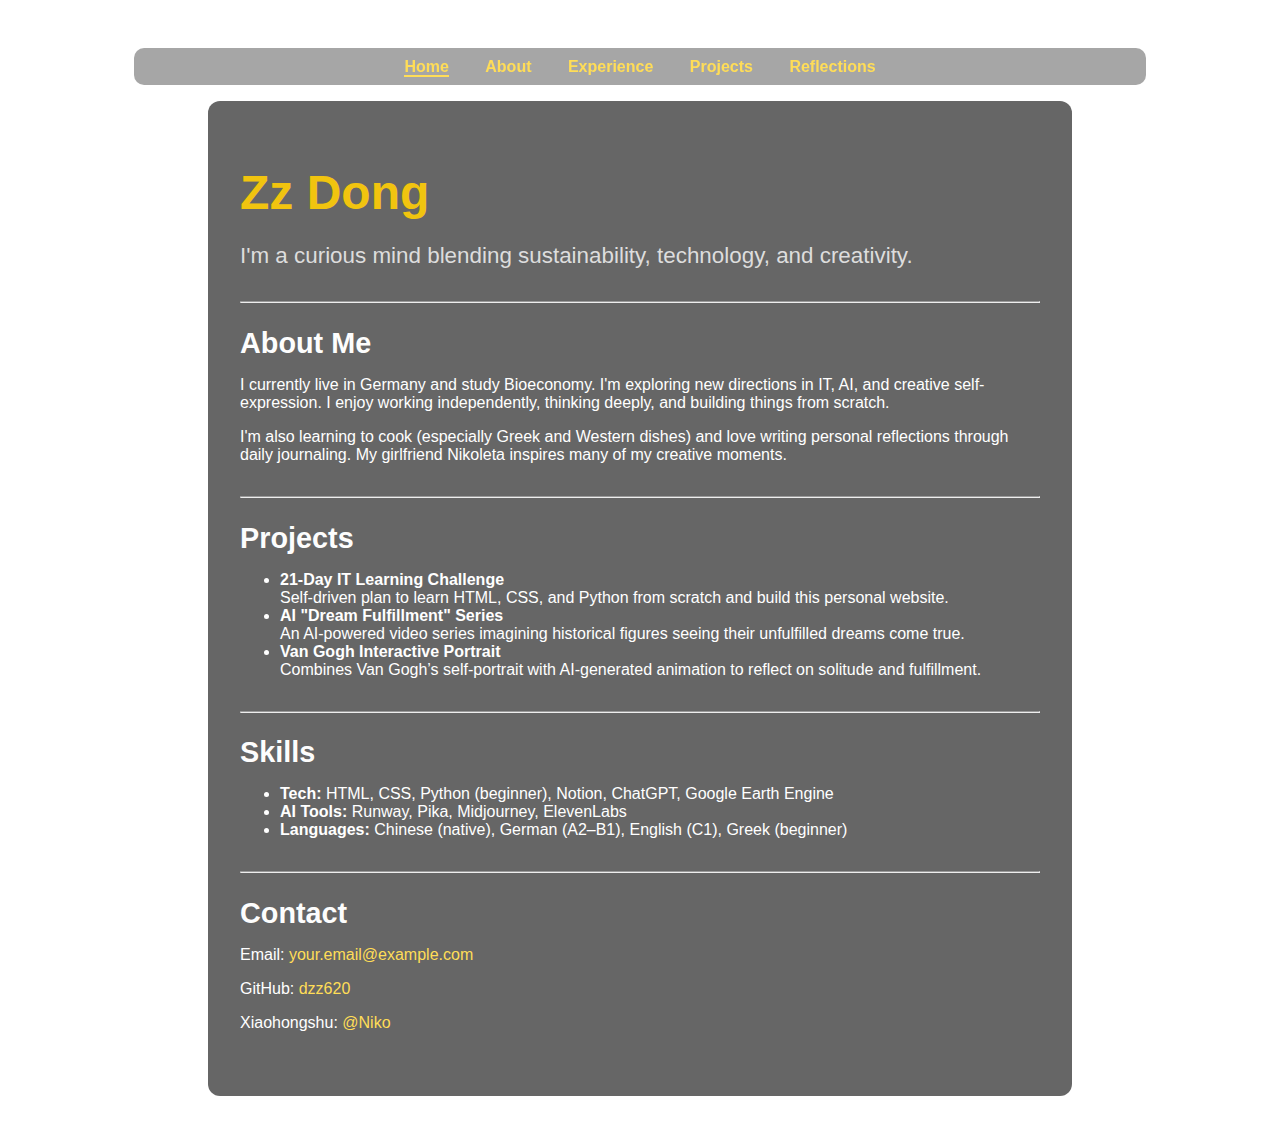
<file: index.html>
<!DOCTYPE html>
<html lang="en">
<head>
  <meta charset="UTF-8" />
  <meta name="viewport" content="width=device-width, initial-scale=1" />
  <title>Zz Dong — Home</title>
  <link rel="stylesheet" href="style.css" />
</head>
<body>
  <nav class="site-nav">
    <a href="index.html" class="active">Home</a>
    <a href="about.html">About</a>
    <a href="experience.html">Experience</a>
    <a href="projects.html">Projects</a>
    <a href="reflections.html">Reflections</a>
  </nav>

  <div class="container">
    <h1>Zz Dong</h1>
    <p class="subtitle">I'm a curious mind blending sustainability, technology, and creativity.</p>

    <hr />

    <section id="about">
      <h2>About Me</h2>
      <p>I currently live in Germany and study Bioeconomy. I'm exploring new directions in IT, AI, and creative self-expression. I enjoy working independently, thinking deeply, and building things from scratch.</p>
      <p>I'm also learning to cook (especially Greek and Western dishes) and love writing personal reflections through daily journaling. My girlfriend Nikoleta inspires many of my creative moments.</p>
    </section>

    <hr />

    <section id="projects">
      <h2>Projects</h2>
      <ul>
        <li><strong>21-Day IT Learning Challenge</strong><br/>Self-driven plan to learn HTML, CSS, and Python from scratch and build this personal website.</li>
        <li><strong>AI "Dream Fulfillment" Series</strong><br/>An AI-powered video series imagining historical figures seeing their unfulfilled dreams come true.</li>
        <li><strong>Van Gogh Interactive Portrait</strong><br/>Combines Van Gogh’s self-portrait with AI-generated animation to reflect on solitude and fulfillment.</li>
      </ul>
    </section>

    <hr />

    <section id="skills">
      <h2>Skills</h2>
      <ul>
        <li><strong>Tech:</strong> HTML, CSS, Python (beginner), Notion, ChatGPT, Google Earth Engine</li>
        <li><strong>AI Tools:</strong> Runway, Pika, Midjourney, ElevenLabs</li>
        <li><strong>Languages:</strong> Chinese (native), German (A2–B1), English (C1), Greek (beginner)</li>
      </ul>
    </section>

    <hr />

    <section id="contact">
      <h2>Contact</h2>
      <p>Email: <a href="mailto:your.email@example.com">your.email@example.com</a></p>
      <p>GitHub: <a href="https://github.com/dzz620" target="_blank" rel="noopener">dzz620</a></p>
      <p>Xiaohongshu: <a href="https://www.xiaohongshu.com/user/profile/63dbaa91000000000260110e7" target="_blank" rel="noopener">@Niko</a></p>
    </section>
  </div>

  <button id="backToTop" aria-label="Back to top">Back to Top</button>
  <script src="script.js" defer></script>
</body>
</html>
</file>
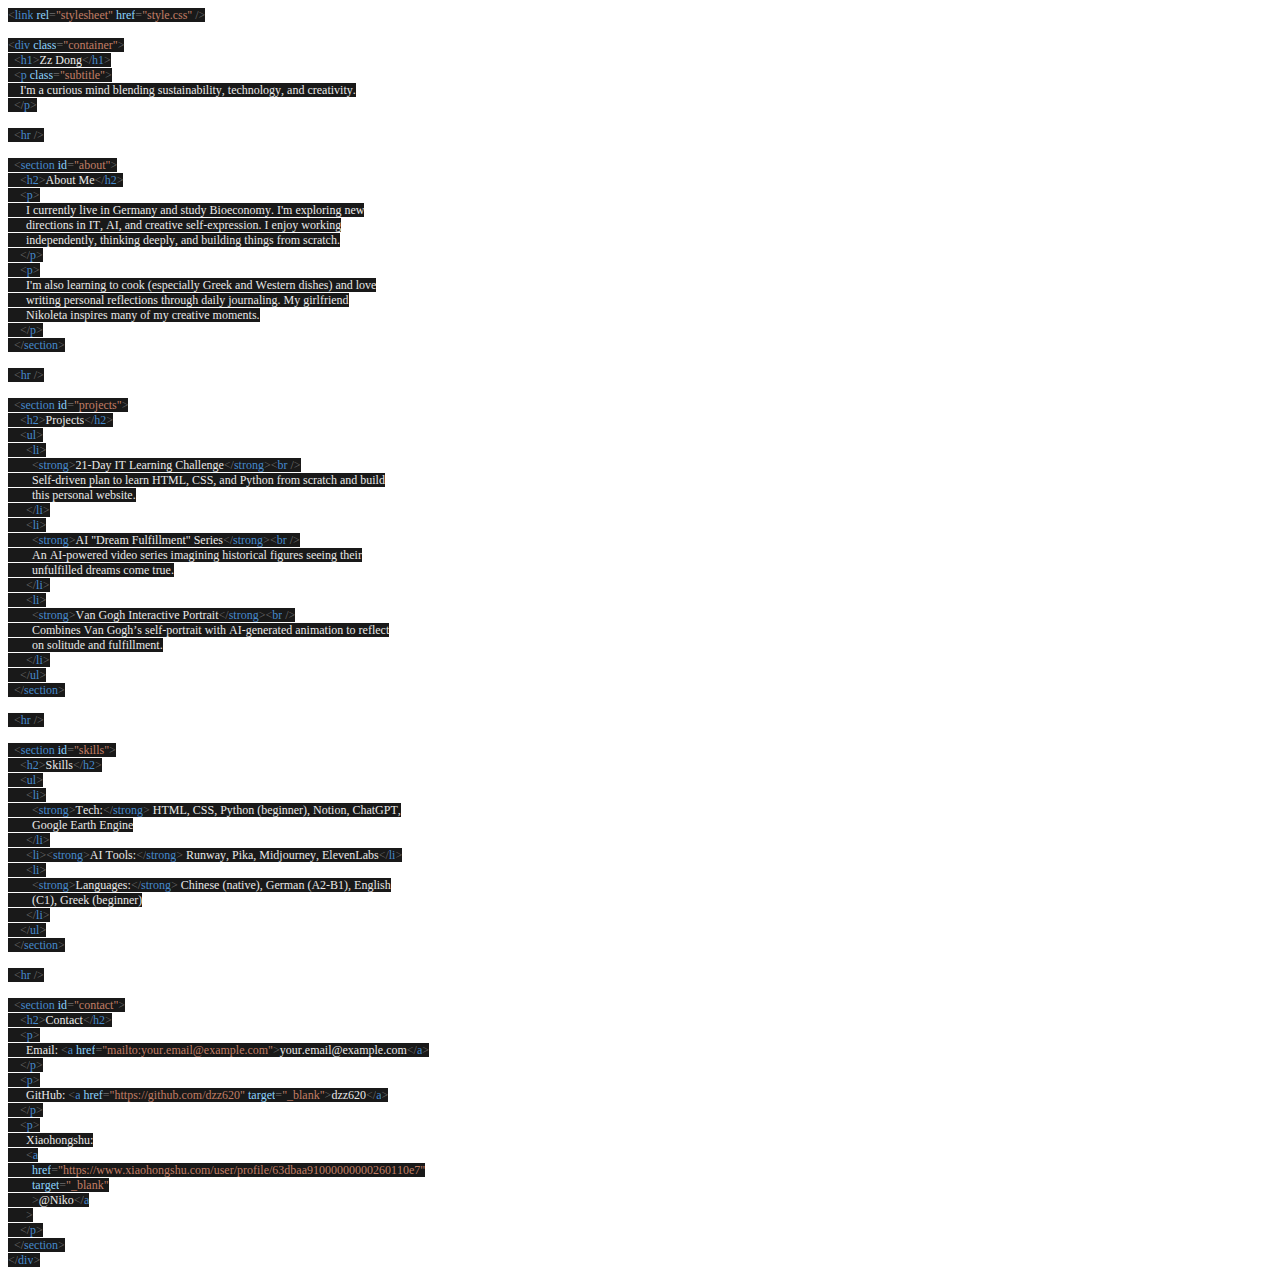
<file: Index.html>
<!DOCTYPE html PUBLIC "-//W3C//DTD HTML 4.01//EN" "http://www.w3.org/TR/html4/strict.dtd">
<html>
<head>
  <meta http-equiv="Content-Type" content="text/html; charset=utf-8">
  <meta http-equiv="Content-Style-Type" content="text/css">
  <title></title>
  <meta name="Generator" content="Cocoa HTML Writer">
  <meta name="CocoaVersion" content="2299.7">
  <style type="text/css">
    p.p1 {margin: 0.0px 0.0px 0.0px 0.0px; font: 12.0px Menlo; color: #c27e65; -webkit-text-stroke: #c27e65}
    p.p2 {margin: 0.0px 0.0px 0.0px 0.0px; font: 12.0px Menlo; color: #e9e9e9; -webkit-text-stroke: #e9e9e9; min-height: 14.0px}
    p.p3 {margin: 0.0px 0.0px 0.0px 0.0px; font: 12.0px Menlo; color: #e9e9e9; -webkit-text-stroke: #e9e9e9}
    p.p4 {margin: 0.0px 0.0px 0.0px 0.0px; font: 12.0px Menlo; color: #6d6d6d; -webkit-text-stroke: #6d6d6d}
    p.p5 {margin: 0.0px 0.0px 0.0px 0.0px; font: 12.0px Menlo; color: #4689cc; -webkit-text-stroke: #4689cc}
    span.s1 {font-kerning: none; color: #6d6d6d; background-color: #191919; -webkit-text-stroke: 0px #6d6d6d}
    span.s2 {font-kerning: none; color: #4689cc; background-color: #191919; -webkit-text-stroke: 0px #4689cc}
    span.s3 {font-kerning: none; color: #e9e9e9; background-color: #191919; -webkit-text-stroke: 0px #e9e9e9}
    span.s4 {font-kerning: none; color: #8cd3fe; background-color: #191919; -webkit-text-stroke: 0px #8cd3fe}
    span.s5 {font-kerning: none; background-color: #191919}
    span.s6 {font-kerning: none}
    span.s7 {font-kerning: none; color: #c27e65; background-color: #191919; -webkit-text-stroke: 0px #c27e65}
  </style>
</head>
<body>
<p class="p1"><span class="s1">&lt;</span><span class="s2">link</span><span class="s3"> </span><span class="s4">rel</span><span class="s1">=</span><span class="s5">"stylesheet"</span><span class="s3"> </span><span class="s4">href</span><span class="s1">=</span><span class="s5">"style.css"</span><span class="s3"> </span><span class="s1">/&gt;</span></p>
<p class="p2"><span class="s6"></span><br></p>
<p class="p1"><span class="s1">&lt;</span><span class="s2">div</span><span class="s3"> </span><span class="s4">class</span><span class="s1">=</span><span class="s5">"container"</span><span class="s1">&gt;</span></p>
<p class="p3"><span class="s5"><span class="Apple-converted-space">  </span></span><span class="s1">&lt;</span><span class="s2">h1</span><span class="s1">&gt;</span><span class="s5">Zz Dong</span><span class="s1">&lt;/</span><span class="s2">h1</span><span class="s1">&gt;</span></p>
<p class="p1"><span class="s3"><span class="Apple-converted-space">  </span></span><span class="s1">&lt;</span><span class="s2">p</span><span class="s3"> </span><span class="s4">class</span><span class="s1">=</span><span class="s5">"subtitle"</span><span class="s1">&gt;</span></p>
<p class="p3"><span class="s5"><span class="Apple-converted-space">    </span>I'm a curious mind blending sustainability, technology, and creativity.</span></p>
<p class="p4"><span class="s3"><span class="Apple-converted-space">  </span></span><span class="s5">&lt;/</span><span class="s2">p</span><span class="s5">&gt;</span></p>
<p class="p2"><span class="s6"></span><br></p>
<p class="p3"><span class="s5"><span class="Apple-converted-space">  </span></span><span class="s1">&lt;</span><span class="s2">hr</span><span class="s5"> </span><span class="s1">/&gt;</span></p>
<p class="p2"><span class="s6"></span><br></p>
<p class="p5"><span class="s3"><span class="Apple-converted-space">  </span></span><span class="s1">&lt;</span><span class="s5">section</span><span class="s3"> </span><span class="s4">id</span><span class="s1">=</span><span class="s7">"about"</span><span class="s1">&gt;</span></p>
<p class="p3"><span class="s5"><span class="Apple-converted-space">    </span></span><span class="s1">&lt;</span><span class="s2">h2</span><span class="s1">&gt;</span><span class="s5">About Me</span><span class="s1">&lt;/</span><span class="s2">h2</span><span class="s1">&gt;</span></p>
<p class="p3"><span class="s5"><span class="Apple-converted-space">    </span></span><span class="s1">&lt;</span><span class="s2">p</span><span class="s1">&gt;</span></p>
<p class="p3"><span class="s5"><span class="Apple-converted-space">      </span>I currently live in Germany and study Bioeconomy. I'm exploring new</span></p>
<p class="p3"><span class="s5"><span class="Apple-converted-space">      </span>directions in IT, AI, and creative self-expression. I enjoy working</span></p>
<p class="p3"><span class="s5"><span class="Apple-converted-space">      </span>independently, thinking deeply, and building things from scratch.</span></p>
<p class="p3"><span class="s5"><span class="Apple-converted-space">    </span></span><span class="s1">&lt;/</span><span class="s2">p</span><span class="s1">&gt;</span></p>
<p class="p3"><span class="s5"><span class="Apple-converted-space">    </span></span><span class="s1">&lt;</span><span class="s2">p</span><span class="s1">&gt;</span></p>
<p class="p3"><span class="s5"><span class="Apple-converted-space">      </span>I'm also learning to cook (especially Greek and Western dishes) and love</span></p>
<p class="p3"><span class="s5"><span class="Apple-converted-space">      </span>writing personal reflections through daily journaling. My girlfriend</span></p>
<p class="p3"><span class="s5"><span class="Apple-converted-space">      </span>Nikoleta inspires many of my creative moments.</span></p>
<p class="p3"><span class="s5"><span class="Apple-converted-space">    </span></span><span class="s1">&lt;/</span><span class="s2">p</span><span class="s1">&gt;</span></p>
<p class="p5"><span class="s3"><span class="Apple-converted-space">  </span></span><span class="s1">&lt;/</span><span class="s5">section</span><span class="s1">&gt;</span></p>
<p class="p2"><span class="s6"></span><br></p>
<p class="p3"><span class="s5"><span class="Apple-converted-space">  </span></span><span class="s1">&lt;</span><span class="s2">hr</span><span class="s5"> </span><span class="s1">/&gt;</span></p>
<p class="p2"><span class="s6"></span><br></p>
<p class="p1"><span class="s3"><span class="Apple-converted-space">  </span></span><span class="s1">&lt;</span><span class="s2">section</span><span class="s3"> </span><span class="s4">id</span><span class="s1">=</span><span class="s5">"projects"</span><span class="s1">&gt;</span></p>
<p class="p3"><span class="s5"><span class="Apple-converted-space">    </span></span><span class="s1">&lt;</span><span class="s2">h2</span><span class="s1">&gt;</span><span class="s5">Projects</span><span class="s1">&lt;/</span><span class="s2">h2</span><span class="s1">&gt;</span></p>
<p class="p3"><span class="s5"><span class="Apple-converted-space">    </span></span><span class="s1">&lt;</span><span class="s2">ul</span><span class="s1">&gt;</span></p>
<p class="p3"><span class="s5"><span class="Apple-converted-space">      </span></span><span class="s1">&lt;</span><span class="s2">li</span><span class="s1">&gt;</span></p>
<p class="p3"><span class="s5"><span class="Apple-converted-space">        </span></span><span class="s1">&lt;</span><span class="s2">strong</span><span class="s1">&gt;</span><span class="s5">21-Day IT Learning Challenge</span><span class="s1">&lt;/</span><span class="s2">strong</span><span class="s1">&gt;&lt;</span><span class="s2">br</span><span class="s5"> </span><span class="s1">/&gt;</span></p>
<p class="p3"><span class="s5"><span class="Apple-converted-space">        </span>Self-driven plan to learn HTML, CSS, and Python from scratch and build</span></p>
<p class="p3"><span class="s5"><span class="Apple-converted-space">        </span>this personal website.</span></p>
<p class="p3"><span class="s5"><span class="Apple-converted-space">      </span></span><span class="s1">&lt;/</span><span class="s2">li</span><span class="s1">&gt;</span></p>
<p class="p3"><span class="s5"><span class="Apple-converted-space">      </span></span><span class="s1">&lt;</span><span class="s2">li</span><span class="s1">&gt;</span></p>
<p class="p3"><span class="s5"><span class="Apple-converted-space">        </span></span><span class="s1">&lt;</span><span class="s2">strong</span><span class="s1">&gt;</span><span class="s5">AI "Dream Fulfillment" Series</span><span class="s1">&lt;/</span><span class="s2">strong</span><span class="s1">&gt;&lt;</span><span class="s2">br</span><span class="s5"> </span><span class="s1">/&gt;</span></p>
<p class="p3"><span class="s5"><span class="Apple-converted-space">        </span>An AI-powered video series imagining historical figures seeing their</span></p>
<p class="p3"><span class="s5"><span class="Apple-converted-space">        </span>unfulfilled dreams come true.</span></p>
<p class="p3"><span class="s5"><span class="Apple-converted-space">      </span></span><span class="s1">&lt;/</span><span class="s2">li</span><span class="s1">&gt;</span></p>
<p class="p3"><span class="s5"><span class="Apple-converted-space">      </span></span><span class="s1">&lt;</span><span class="s2">li</span><span class="s1">&gt;</span></p>
<p class="p3"><span class="s5"><span class="Apple-converted-space">        </span></span><span class="s1">&lt;</span><span class="s2">strong</span><span class="s1">&gt;</span><span class="s5">Van Gogh Interactive Portrait</span><span class="s1">&lt;/</span><span class="s2">strong</span><span class="s1">&gt;&lt;</span><span class="s2">br</span><span class="s5"> </span><span class="s1">/&gt;</span></p>
<p class="p3"><span class="s5"><span class="Apple-converted-space">        </span>Combines Van Gogh’s self-portrait with AI-generated animation to reflect</span></p>
<p class="p3"><span class="s5"><span class="Apple-converted-space">        </span>on solitude and fulfillment.</span></p>
<p class="p3"><span class="s5"><span class="Apple-converted-space">      </span></span><span class="s1">&lt;/</span><span class="s2">li</span><span class="s1">&gt;</span></p>
<p class="p3"><span class="s5"><span class="Apple-converted-space">    </span></span><span class="s1">&lt;/</span><span class="s2">ul</span><span class="s1">&gt;</span></p>
<p class="p5"><span class="s3"><span class="Apple-converted-space">  </span></span><span class="s1">&lt;/</span><span class="s5">section</span><span class="s1">&gt;</span></p>
<p class="p2"><span class="s6"></span><br></p>
<p class="p3"><span class="s5"><span class="Apple-converted-space">  </span></span><span class="s1">&lt;</span><span class="s2">hr</span><span class="s5"> </span><span class="s1">/&gt;</span></p>
<p class="p2"><span class="s6"></span><br></p>
<p class="p1"><span class="s3"><span class="Apple-converted-space">  </span></span><span class="s1">&lt;</span><span class="s2">section</span><span class="s3"> </span><span class="s4">id</span><span class="s1">=</span><span class="s5">"skills"</span><span class="s1">&gt;</span></p>
<p class="p3"><span class="s5"><span class="Apple-converted-space">    </span></span><span class="s1">&lt;</span><span class="s2">h2</span><span class="s1">&gt;</span><span class="s5">Skills</span><span class="s1">&lt;/</span><span class="s2">h2</span><span class="s1">&gt;</span></p>
<p class="p3"><span class="s5"><span class="Apple-converted-space">    </span></span><span class="s1">&lt;</span><span class="s2">ul</span><span class="s1">&gt;</span></p>
<p class="p3"><span class="s5"><span class="Apple-converted-space">      </span></span><span class="s1">&lt;</span><span class="s2">li</span><span class="s1">&gt;</span></p>
<p class="p3"><span class="s5"><span class="Apple-converted-space">        </span></span><span class="s1">&lt;</span><span class="s2">strong</span><span class="s1">&gt;</span><span class="s5">Tech:</span><span class="s1">&lt;/</span><span class="s2">strong</span><span class="s1">&gt;</span><span class="s5"> HTML, CSS, Python (beginner), Notion, ChatGPT,</span></p>
<p class="p3"><span class="s5"><span class="Apple-converted-space">        </span>Google Earth Engine</span></p>
<p class="p3"><span class="s5"><span class="Apple-converted-space">      </span></span><span class="s1">&lt;/</span><span class="s2">li</span><span class="s1">&gt;</span></p>
<p class="p3"><span class="s5"><span class="Apple-converted-space">      </span></span><span class="s1">&lt;</span><span class="s2">li</span><span class="s1">&gt;&lt;</span><span class="s2">strong</span><span class="s1">&gt;</span><span class="s5">AI Tools:</span><span class="s1">&lt;/</span><span class="s2">strong</span><span class="s1">&gt;</span><span class="s5"> Runway, Pika, Midjourney, ElevenLabs</span><span class="s1">&lt;/</span><span class="s2">li</span><span class="s1">&gt;</span></p>
<p class="p3"><span class="s5"><span class="Apple-converted-space">      </span></span><span class="s1">&lt;</span><span class="s2">li</span><span class="s1">&gt;</span></p>
<p class="p3"><span class="s5"><span class="Apple-converted-space">        </span></span><span class="s1">&lt;</span><span class="s2">strong</span><span class="s1">&gt;</span><span class="s5">Languages:</span><span class="s1">&lt;/</span><span class="s2">strong</span><span class="s1">&gt;</span><span class="s5"> Chinese (native), German (A2-B1), English</span></p>
<p class="p3"><span class="s5"><span class="Apple-converted-space">        </span>(C1), Greek (beginner)</span></p>
<p class="p3"><span class="s5"><span class="Apple-converted-space">      </span></span><span class="s1">&lt;/</span><span class="s2">li</span><span class="s1">&gt;</span></p>
<p class="p3"><span class="s5"><span class="Apple-converted-space">    </span></span><span class="s1">&lt;/</span><span class="s2">ul</span><span class="s1">&gt;</span></p>
<p class="p5"><span class="s3"><span class="Apple-converted-space">  </span></span><span class="s1">&lt;/</span><span class="s5">section</span><span class="s1">&gt;</span></p>
<p class="p2"><span class="s6"></span><br></p>
<p class="p3"><span class="s5"><span class="Apple-converted-space">  </span></span><span class="s1">&lt;</span><span class="s2">hr</span><span class="s5"> </span><span class="s1">/&gt;</span></p>
<p class="p2"><span class="s6"></span><br></p>
<p class="p1"><span class="s3"><span class="Apple-converted-space">  </span></span><span class="s1">&lt;</span><span class="s2">section</span><span class="s3"> </span><span class="s4">id</span><span class="s1">=</span><span class="s5">"contact"</span><span class="s1">&gt;</span></p>
<p class="p3"><span class="s5"><span class="Apple-converted-space">    </span></span><span class="s1">&lt;</span><span class="s2">h2</span><span class="s1">&gt;</span><span class="s5">Contact</span><span class="s1">&lt;/</span><span class="s2">h2</span><span class="s1">&gt;</span></p>
<p class="p3"><span class="s5"><span class="Apple-converted-space">    </span></span><span class="s1">&lt;</span><span class="s2">p</span><span class="s1">&gt;</span></p>
<p class="p3"><span class="s5"><span class="Apple-converted-space">      </span>Email: </span><span class="s1">&lt;</span><span class="s2">a</span><span class="s5"> </span><span class="s4">href</span><span class="s1">=</span><span class="s7">"mailto:your.email@example.com"</span><span class="s1">&gt;</span><span class="s5">your.email@example.com</span><span class="s1">&lt;/</span><span class="s2">a</span><span class="s1">&gt;</span></p>
<p class="p3"><span class="s5"><span class="Apple-converted-space">    </span></span><span class="s1">&lt;/</span><span class="s2">p</span><span class="s1">&gt;</span></p>
<p class="p3"><span class="s5"><span class="Apple-converted-space">    </span></span><span class="s1">&lt;</span><span class="s2">p</span><span class="s1">&gt;</span></p>
<p class="p1"><span class="s3"><span class="Apple-converted-space">      </span>GitHub: </span><span class="s1">&lt;</span><span class="s2">a</span><span class="s3"> </span><span class="s4">href</span><span class="s1">=</span><span class="s5">"https://github.com/dzz620"</span><span class="s3"> </span><span class="s4">target</span><span class="s1">=</span><span class="s5">"_blank"</span><span class="s1">&gt;</span><span class="s3">dzz620</span><span class="s1">&lt;/</span><span class="s2">a</span><span class="s1">&gt;</span></p>
<p class="p3"><span class="s5"><span class="Apple-converted-space">    </span></span><span class="s1">&lt;/</span><span class="s2">p</span><span class="s1">&gt;</span></p>
<p class="p3"><span class="s5"><span class="Apple-converted-space">    </span></span><span class="s1">&lt;</span><span class="s2">p</span><span class="s1">&gt;</span></p>
<p class="p3"><span class="s5"><span class="Apple-converted-space">      </span>Xiaohongshu:</span></p>
<p class="p3"><span class="s5"><span class="Apple-converted-space">      </span></span><span class="s1">&lt;</span><span class="s2">a</span></p>
<p class="p1"><span class="s3"><span class="Apple-converted-space">        </span></span><span class="s4">href</span><span class="s1">=</span><span class="s5">"https://www.xiaohongshu.com/user/profile/63dbaa91000000000260110e7"</span></p>
<p class="p3"><span class="s5"><span class="Apple-converted-space">        </span></span><span class="s4">target</span><span class="s1">=</span><span class="s7">"_blank"</span></p>
<p class="p3"><span class="s5"><span class="Apple-converted-space">        </span></span><span class="s1">&gt;</span><span class="s5">@Niko</span><span class="s1">&lt;/</span><span class="s2">a</span></p>
<p class="p3"><span class="s5"><span class="Apple-converted-space">      </span></span><span class="s1">&gt;</span></p>
<p class="p3"><span class="s5"><span class="Apple-converted-space">    </span></span><span class="s1">&lt;/</span><span class="s2">p</span><span class="s1">&gt;</span></p>
<p class="p5"><span class="s3"><span class="Apple-converted-space">  </span></span><span class="s1">&lt;/</span><span class="s5">section</span><span class="s1">&gt;</span></p>
<p class="p5"><span class="s1">&lt;/</span><span class="s5">div</span><span class="s1">&gt;</span></p>
</body>
</html>
</file>
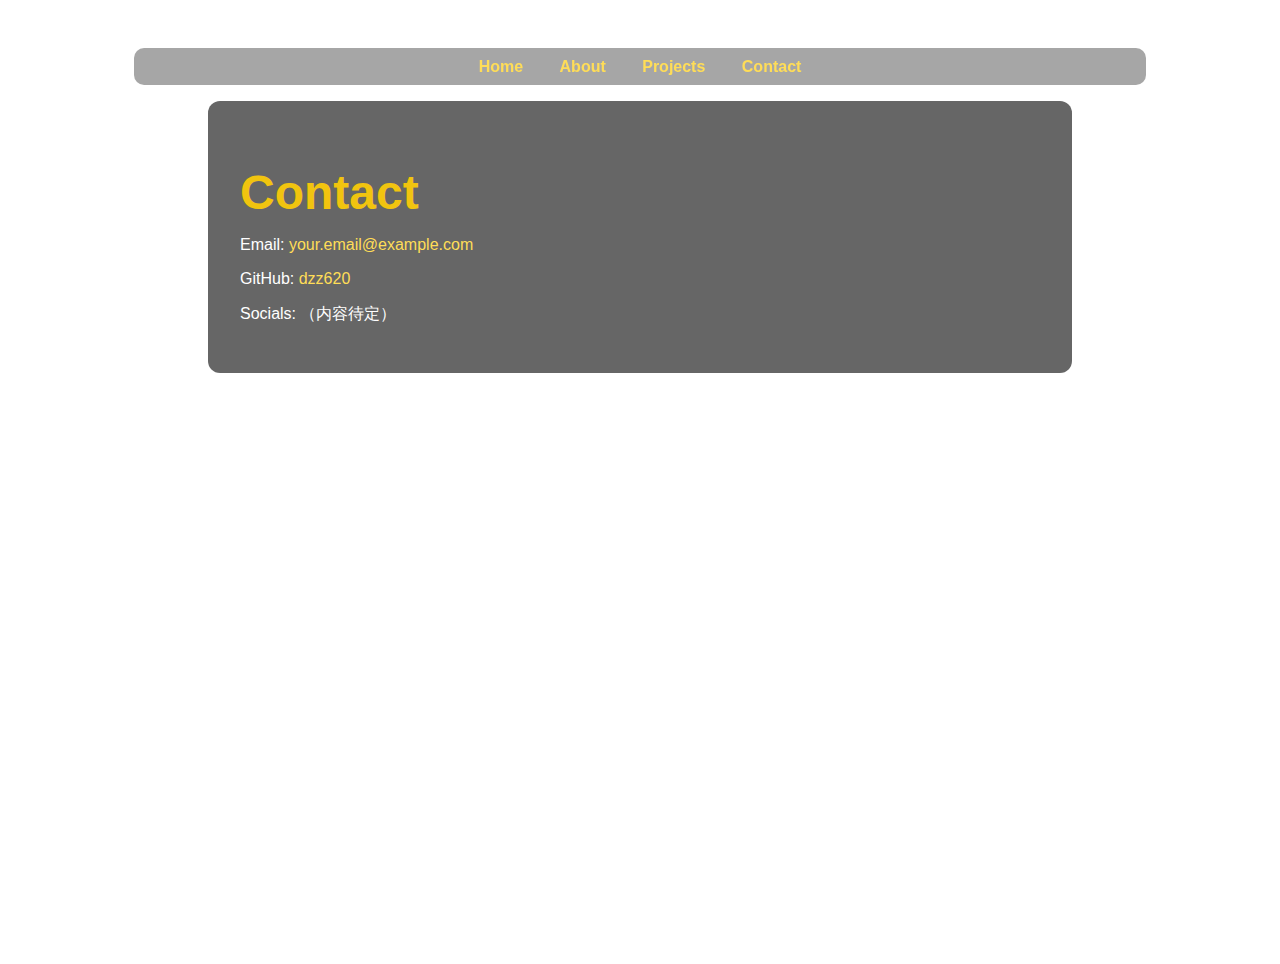
<file: contact.html>
<!DOCTYPE html>
<html lang="en">
<head>
  <meta charset="UTF-8" />
  <meta name="viewport" content="width=device-width, initial-scale=1" />
  <title>Contact — Zz Dong</title>
  <link rel="stylesheet" href="style.css" />
</head>
<body>
  <nav class="site-nav">
    <a href="index.html">Home</a>
    <a href="about.html">About</a>
    <a href="projects.html">Projects</a>
    <a href="contact.html">Contact</a>
  </nav>

  <div class="container">
    <h1>Contact</h1>
    <p>Email: <a href="mailto:your.email@example.com">your.email@example.com</a></p>
    <p>GitHub: <a target="_blank" href="https://github.com/dzz620">dzz620</a></p>
    <p>Socials: （内容待定）</p>
  </div>

  <script src="script.js" defer></script>
</body>
</html>
</file>
<file: style.css>
body {
  margin: 0;
  padding: 0;
  font-family: 'Helvetica Neue', sans-serif;
  background-image: url('https://sgyinji.com/hua/sgyinji/pic/20230815/1692110402328723.png');
  background-size: cover;
  background-position: center;
  background-attachment: fixed;
  color: #ffffff;
  min-height: 100vh;
  display: flex;
  flex-direction: column;
  align-items: center;
  justify-content: flex-start;
  padding: 2rem;
}

.container {
  background-color: rgba(0, 0, 0, 0.6);
  padding: 2rem;
  border-radius: 12px;
  max-width: 800px;
  width: 100%;
}

h1 {
  font-size: 3rem;
  color: #f1c40f;
  margin-bottom: 1rem;
}

.subtitle {
  font-size: 1.4rem;
  color: #ddd;
  margin-bottom: 2rem;
}

section {
  margin-bottom: 2rem;
}

h2 {
  font-size: 1.8rem;
  margin-bottom: 1rem;
  color: #fdfdfd;
}

a {
  color: #ffdd57;
  text-decoration: none;
}

a:hover {
  text-decoration: underline;
}
/* 导航栏样式 */
.site-nav {
  position: sticky;
  top: 0;
  z-index: 1000;
  backdrop-filter: blur(6px);
  background: rgba(0, 0, 0, 0.35);
  padding: 0.6rem 1rem;
  border-radius: 10px;
  margin: 1rem auto;
  width: min(980px, calc(100% - 2rem));
  text-align: center;
}

.site-nav a {
  color: #ffdd57;
  text-decoration: none;
  margin: 0 1rem;
  font-weight: 600;
}

.site-nav a:hover {
  text-decoration: underline;
}

.site-nav a.active {
  border-bottom: 2px solid #ffdd57;
}

/* 返回顶部按钮样式 */
#backToTop {
  position: fixed;
  right: 20px;
  bottom: 20px;
  z-index: 10;
  background: #f1c40f;
  color: #000;
  border: 0;
  padding: 10px 14px;
  border-radius: 6px;
  font-weight: 700;
  cursor: pointer;
  box-shadow: 0 6px 18px rgba(0, 0, 0, 0.28);
  display: none;
}
/* 两栏布局 */
.layout{
  width: min(1200px, calc(100% - 2rem));
  display:grid;
  grid-template-columns: 1fr 2fr;
  gap:3rem;
  margin: 2rem auto;
}

/* 左侧固定信息区 */
.sidebar{
  position: sticky; top: 2rem;
  align-self: start;
  padding:2rem;
  border-radius:14px;
  background: linear-gradient(135deg, rgba(0,0,0,.55), rgba(0,0,0,.35));
  box-shadow: 0 10px 40px rgba(0,0,0,.25);
}
.brand{
  margin:0 0 .25rem;
  font-size: clamp(2rem, 4.5vw, 3.5rem);
  color:#e6ecff;
  letter-spacing:.5px;
}
.tagline{ color:#c9d2ea; margin:0 0 1.5rem; }

.section-nav{
  list-style:none; padding:0; margin:1.5rem 0 2rem;
}
.section-nav li{ margin:.8rem 0; }
.section-nav a{
  color:#c7d0e6; text-decoration:none; letter-spacing: .15em;
  font-weight:700; opacity:.8; display:inline-flex; align-items:center; gap:.6rem;
}
.section-nav a::before{
  content:""; width:38px; height:2px; background:rgba(255,255,255,.25);
  display:inline-block; transition: width .25s ease, background .25s ease;
}
.section-nav a:hover::before{ width:60px; background:#ffdd57; }
.section-nav a.active{ color:#ffffff; }
.section-nav a.active::before{ background:#ffdd57; width:60px; }

.socials a{
  color:#ffdd57; text-decoration:none; margin-right:1rem; font-weight:600;
}

/* 右侧内容区 */
.content{
  padding:2rem;
  border-radius:14px;
  background: rgba(0,0,0,.55);
  box-shadow: 0 10px 40px rgba(0,0,0,.25);
}
.section{ margin: 2.5rem 0; }
.section h2{
  margin:0 0 1rem; font-size:1.6rem; color:#ffffff;
  border-bottom:1px solid rgba(255,255,255,.2); padding-bottom:.6rem;
}

/* 顶部紧凑导航（移动端） */
.site-nav.compact{
  display:none;
  position: sticky; top:0; z-index:1000;
  background: rgba(0,0,0,.45); backdrop-filter: blur(6px);
  padding:.6rem 1rem; border-radius:10px; width:min(1200px, calc(100% - 2rem)); margin: .75rem auto 0;
}
.site-nav.compact a{ color:#ffdd57; text-decoration:none; margin-right:1rem; font-weight:600; }

/* 响应式：窄屏改为单列 */
@media (max-width: 900px){
  .layout{ grid-template-columns: 1fr; }
  .sidebar{ position: static; }
  .site-nav.compact{ display:block; }
}

#backToTop:hover {
  filter: brightness(1.05);
}
</file>
